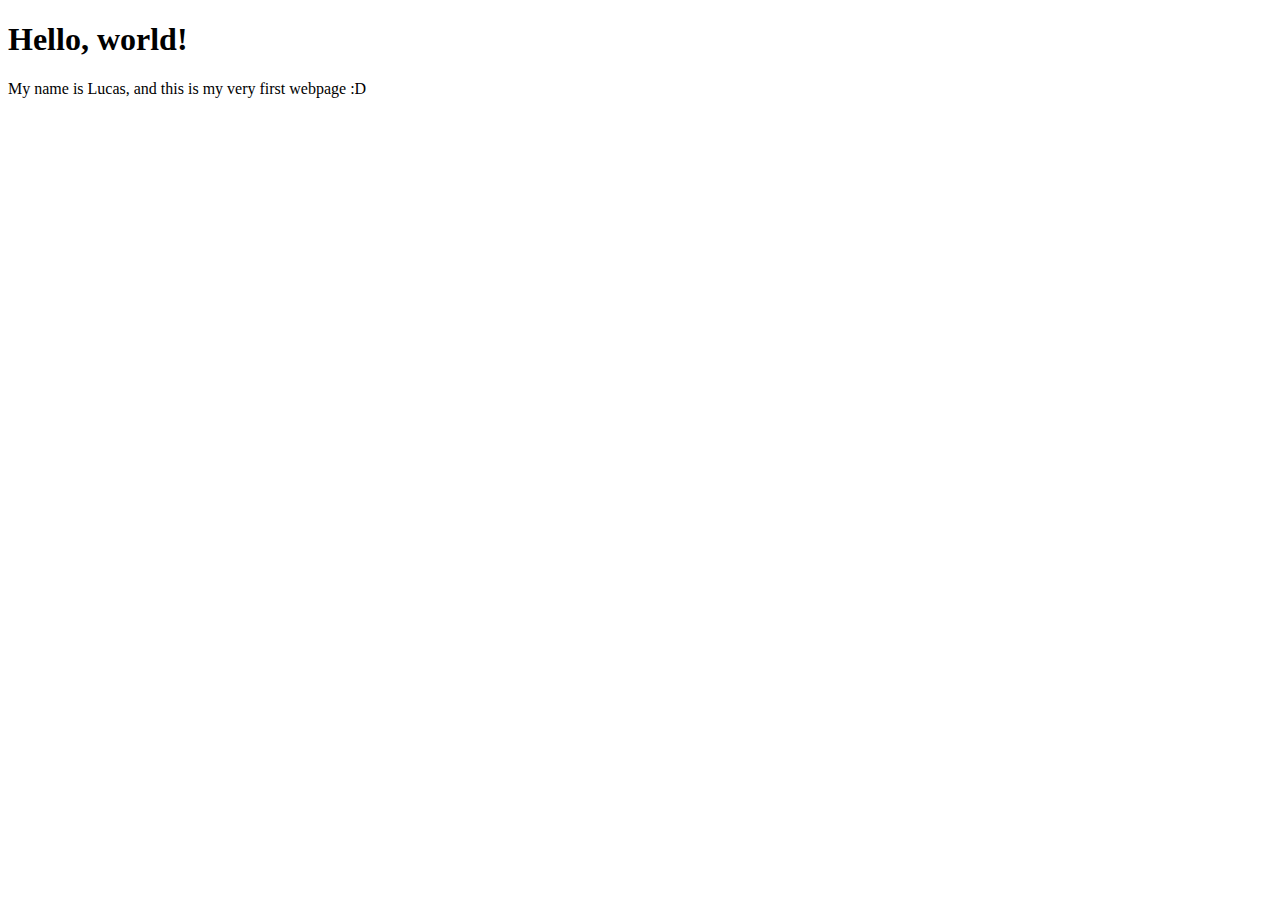
<file: 01- Test/index.html>
<!DOCTYPE html>
<html lang="en">
  <head>
    <meta charset="UTF-8" />
    <meta http-equiv="X-UA-Compatible" content="IE=edge" />
    <meta name="viewport" content="width=device-width, initial-scale=1.0" />
    <title>My first web page</title>
  </head>
  <body>
    <h1>Hello, world!</h1>
    <p>My name is Lucas, and this is my very first webpage :D</p>
  </body>
</html>
</file>
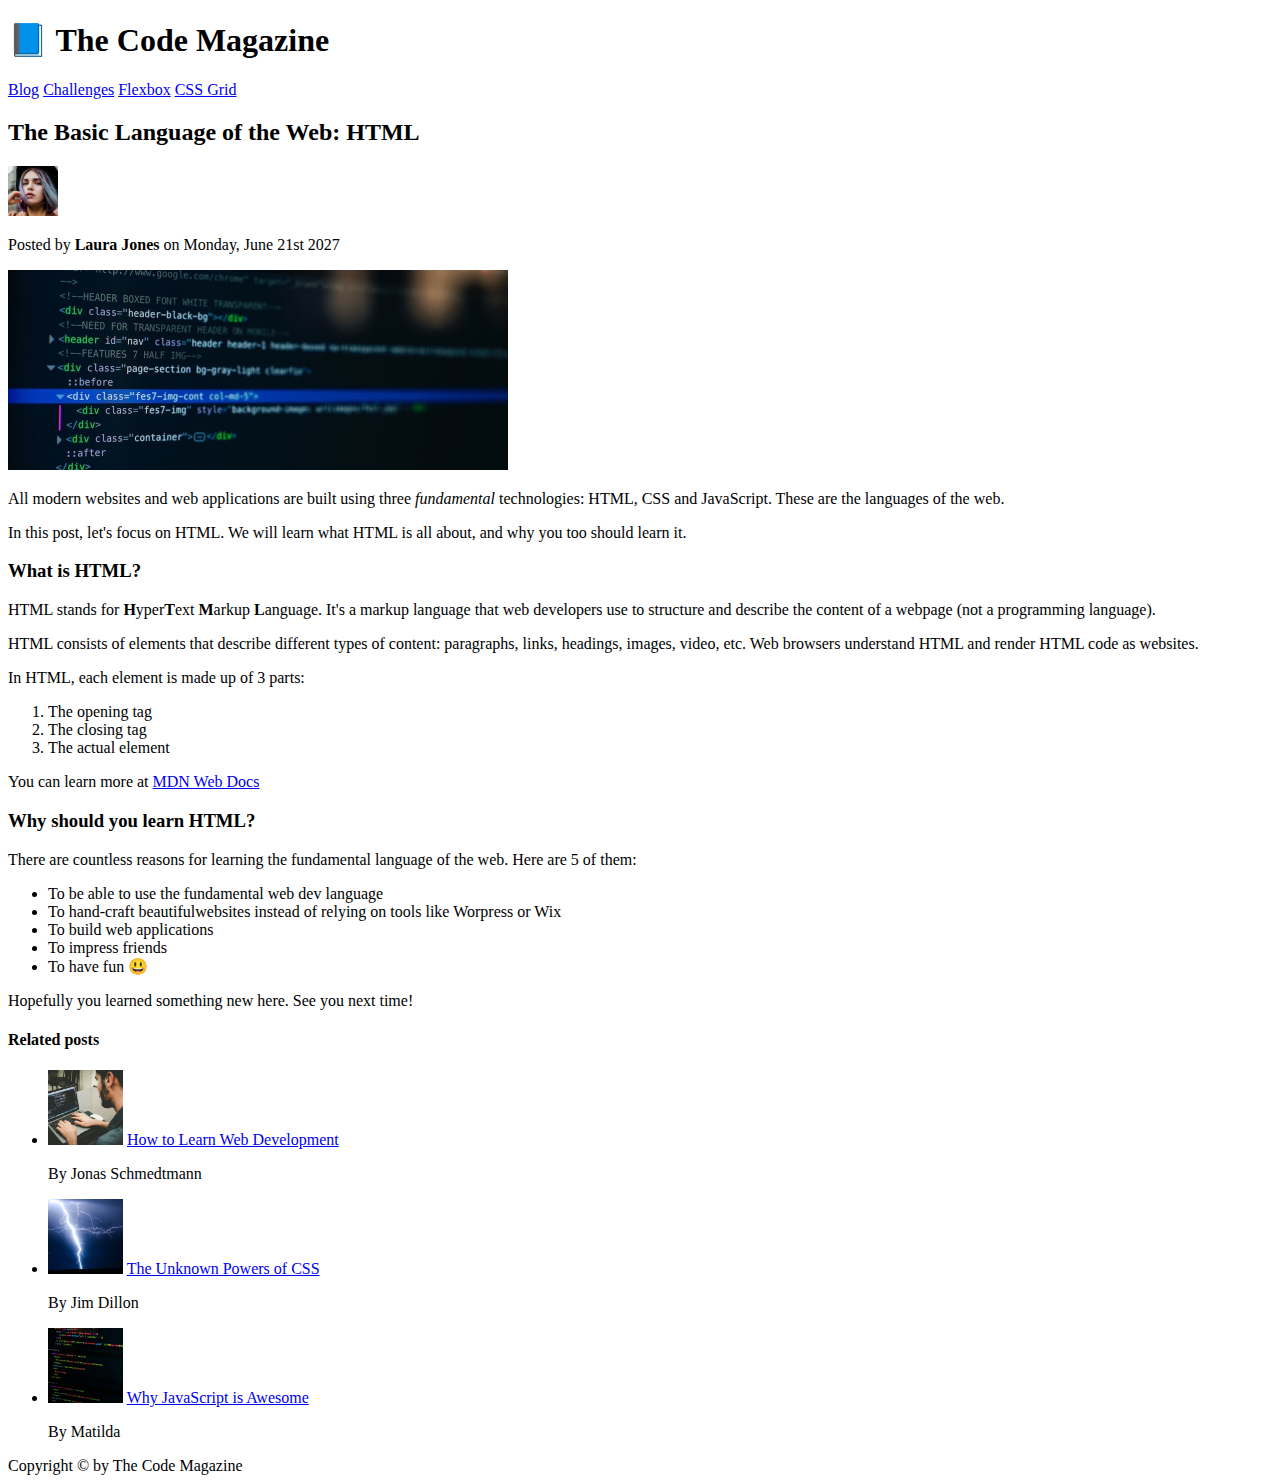
<file: 02-HTML-Fundamentals/index.html>
<!DOCTYPE html>
<html lang="en">
  <head>
    <meta charset="UTF-8" />
    <title>The Basic Language of the Web: HTML</title>
  </head>

  <body>
    <!--
    <h1>The Basic Language of the Web: HTML</h1>
    <h2>The Basic Language of the Web: HTML</h2>
    <h3>The Basic Language of the Web: HTML</h3>
    <h4>The Basic Language of the Web: HTML</h4>
    <h5>The Basic Language of the Web: HTML</h5>
    <h6>The Basic Language of the Web: HTML</h6>
    -->

    <header>
      <h1>📘 The Code Magazine</h1>
      <nav>
        <a href="blog.html">Blog</a>
        <a href="#">Challenges</a>
        <!-- # Placeholder link-->
        <a href="#">Flexbox</a>
        <a href="#">CSS Grid</a>
      </nav>
    </header>

    <article>
      <header>
        <h2>The Basic Language of the Web: HTML</h2>
        <img
          src="img/laura-jones.jpg"
          alt="Laura Jones Picture"
          width="50"
          height="50"
        />
        <p>Posted by <strong>Laura Jones</strong> on Monday, June 21st 2027</p>
        <img
          src="img/post-img.jpg"
          alt="HTML code on a screen"
          width="500"
          height="200"
        />
      </header>
      <p>
        All modern websites and web applications are built using three
        <em>fundamental</em>
        technologies: HTML, CSS and JavaScript. These are the languages of the
        web.
      </p>
      <p>
        In this post, let's focus on HTML. We will learn what HTML is all about,
        and why you too should learn it.
      </p>
      <h3>What is HTML?</h3>
      <p>
        HTML stands for <strong>H</strong>yper<strong>T</strong>ext
        <strong>M</strong>arkup <strong>L</strong>anguage. It's a markup
        language that web developers use to structure and describe the content
        of a webpage (not a programming language).
      </p>
      <p>
        HTML consists of elements that describe different types of content:
        paragraphs, links, headings, images, video, etc. Web browsers understand
        HTML and render HTML code as websites.
      </p>
      <p>In HTML, each element is made up of 3 parts:</p>
      <ol>
        <li>The opening tag</li>
        <li>The closing tag</li>
        <li>The actual element</li>
      </ol>
      <p>
        You can learn more at
        <a
          href="https://developer.mozilla.org/pt-BR/docs/Web/HTML"
          target="_blank"
          >MDN Web Docs</a
        >
      </p>
      <h3>Why should you learn HTML?</h3>
      <p>
        There are countless reasons for learning the fundamental language of the
        web. Here are 5 of them:
      </p>
      <ul>
        <li>To be able to use the fundamental web dev language</li>
        <li>
          To hand-craft beautifulwebsites instead of relying on tools like
          Worpress or Wix
        </li>
        <li>To build web applications</li>
        <li>To impress friends</li>
        <li>To have fun 😃</li>
      </ul>
      <p>Hopefully you learned something new here. See you next time!</p>
    </article>

    <aside>
      <h4>Related posts</h4>
    </aside>
    <ul>
      <li>
        <img
          src="img/related-1.jpg"
          alt="Person programming"
          width="75"
          height="75"
        />
        <a href="#">How to Learn Web Development</a>
      </li>
      <p>By Jonas Schmedtmann</p>
      <li>
        <img src="img/related-2.jpg" alt="Lightning" width="75" height="75" />
        <a href="#">The Unknown Powers of CSS</a>
      </li>
      <p>By Jim Dillon</p>
      <li>
        <img
          src="img/related-3.jpg"
          alt="JavaScript code on a screen"
          width="75"
          height="75"
        />
        <a href="#">Why JavaScript is Awesome</a>
      </li>
      <p>By Matilda</p>
    </ul>
    <footer>Copyright &copy; by The Code Magazine</footer>
  </body>
</html>
</file>
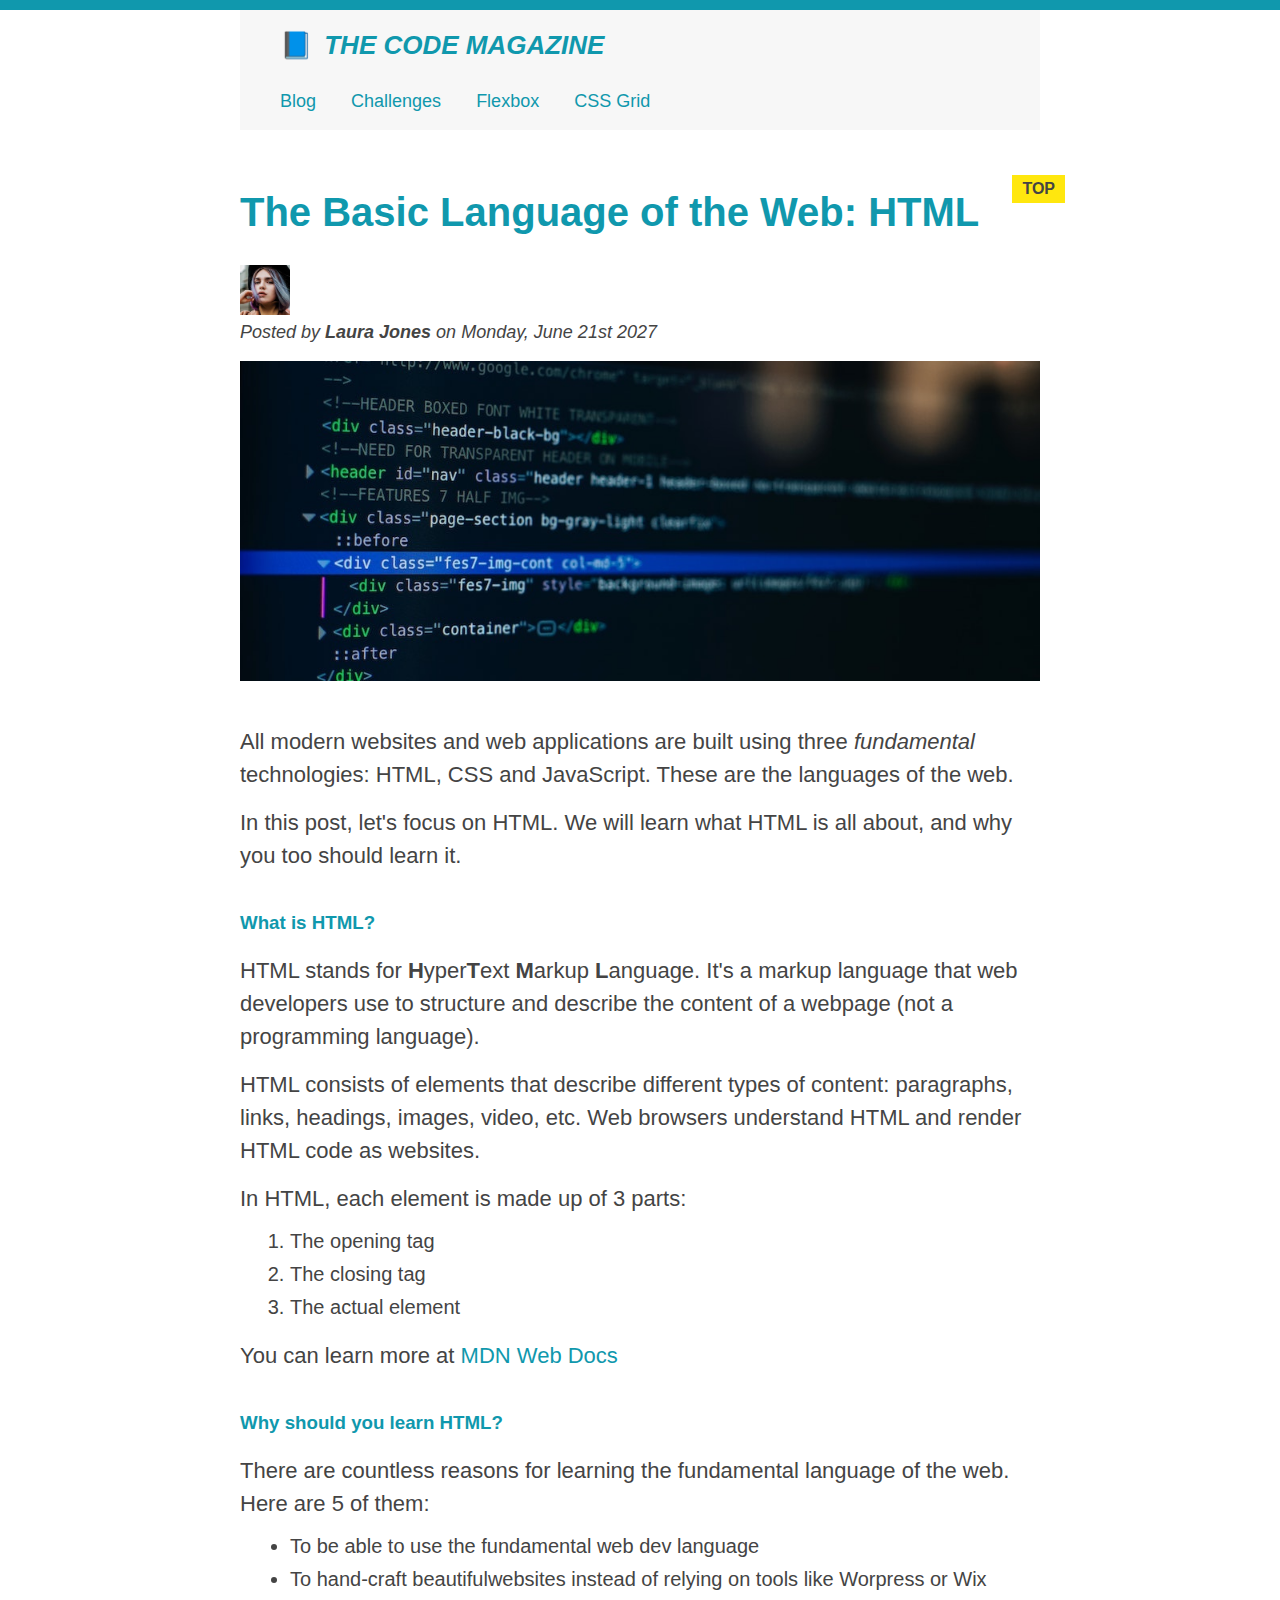
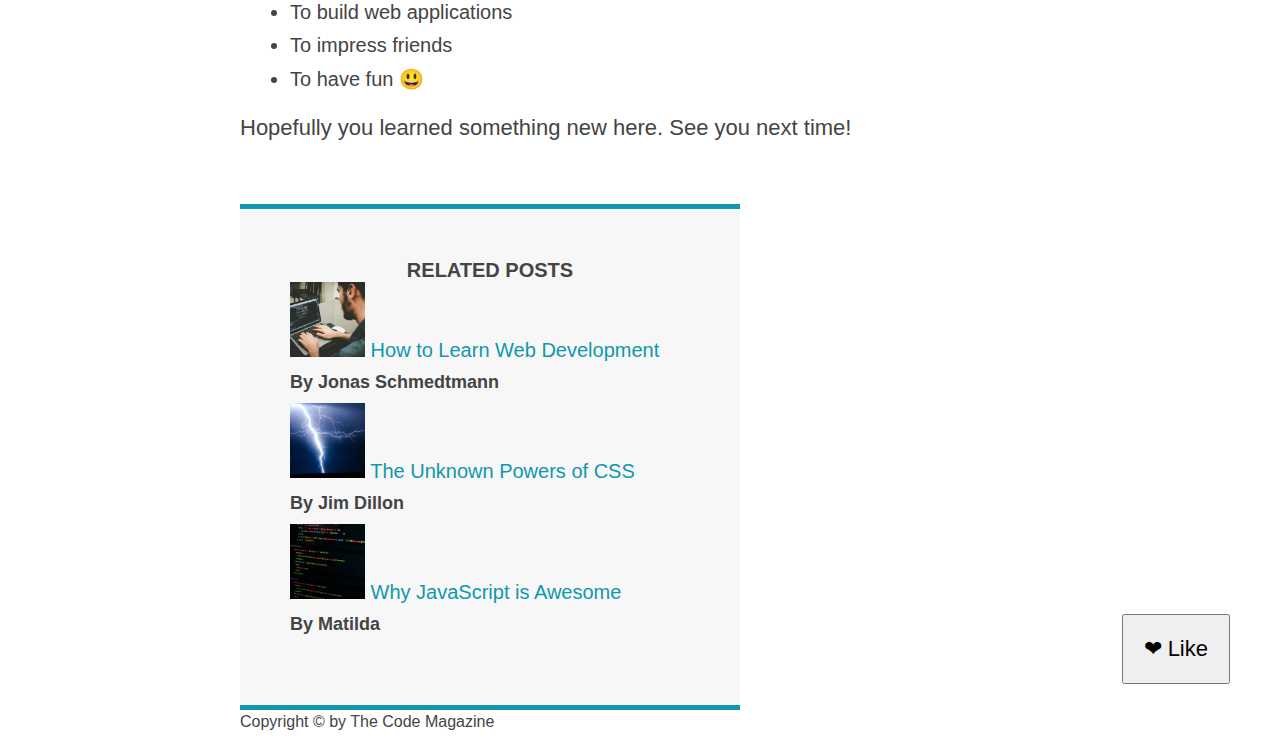
<file: 03 - CSS Fundamentals/index.html>
<!DOCTYPE html>
<html lang="en">
  <head>
    <meta charset="UTF-8" />
    <link rel="stylesheet" href="style.css" />
    <title>The Basic Language of the Web: HTML</title>
  </head>

  <body>
    <!--
    <h1>The Basic Language of the Web: HTML</h1>
    <h2>The Basic Language of the Web: HTML</h2>
    <h3>The Basic Language of the Web: HTML</h3>
    <h4>The Basic Language of the Web: HTML</h4>
    <h5>The Basic Language of the Web: HTML</h5>
    <h6>The Basic Language of the Web: HTML</h6>
    -->
    <div class="container">
      <header class="main-header">
        <h1>📘 The Code Magazine</h1>
        <nav>
          <a href="blog.html">Blog</a>
          <a href="#">Challenges</a>
          <!-- # Placeholder link-->
          <a href="#">Flexbox</a>
          <a href="#">CSS Grid</a>
        </nav>
      </header>

      <article>
        <header class="post-header">
          <h2>The Basic Language of the Web: HTML</h2>
          <img
            src="img/laura-jones.jpg"
            alt="Laura Jones Picture"
            width="50"
            height="50"
          />
          <p id="author">
            Posted by <strong>Laura Jones</strong> on Monday, June 21st 2027
          </p>
          <img
            class="post-image"
            src="img/post-img.jpg"
            alt="HTML code on a screen"
            width="500"
            height="200"
          />
        </header>
        <p>
          All modern websites and web applications are built using three
          <em>fundamental</em>
          technologies: HTML, CSS and JavaScript. These are the languages of the
          web.
        </p>
        <p>
          In this post, let's focus on HTML. We will learn what HTML is all
          about, and why you too should learn it.
        </p>
        <h3>What is HTML?</h3>
        <p>
          HTML stands for <strong>H</strong>yper<strong>T</strong>ext
          <strong>M</strong>arkup <strong>L</strong>anguage. It's a markup
          language that web developers use to structure and describe the content
          of a webpage (not a programming language).
        </p>
        <p>
          HTML consists of elements that describe different types of content:
          paragraphs, links, headings, images, video, etc. Web browsers
          understand HTML and render HTML code as websites.
        </p>
        <p>In HTML, each element is made up of 3 parts:</p>
        <ol>
          <li>The opening tag</li>
          <li>The closing tag</li>
          <li>The actual element</li>
        </ol>
        <p>
          You can learn more at
          <a
            href="https://developer.mozilla.org/pt-BR/docs/Web/HTML"
            target="_blank"
            >MDN Web Docs</a
          >
        </p>
        <h3>Why should you learn HTML?</h3>
        <p>
          There are countless reasons for learning the fundamental language of
          the web. Here are 5 of them:
        </p>
        <ul>
          <li>To be able to use the fundamental web dev language</li>
          <li>
            To hand-craft beautifulwebsites instead of relying on tools like
            Worpress or Wix
          </li>
          <li>To build web applications</li>
          <li>To impress friends</li>
          <li>To have fun 😃</li>
        </ul>
        <p>Hopefully you learned something new here. See you next time!</p>
      </article>

      <aside>
        <h4>Related posts</h4>
        <ul class="related">
          <li>
            <img
              src="img/related-1.jpg"
              alt="Person programming"
              width="75"
              height="75"
            />
            <a href="#">How to Learn Web Development</a>
          </li>
          <li class="related-author">By Jonas Schmedtmann</li>
          <li>
            <img
              src="img/related-2.jpg"
              alt="Lightning"
              width="75"
              height="75"
            />
            <a href="#">The Unknown Powers of CSS</a>
          </li>
          <li class="related-author">By Jim Dillon</li>
          <li>
            <img
              src="img/related-3.jpg"
              alt="JavaScript code on a screen"
              width="75"
              height="75"
            />
            <a href="#">Why JavaScript is Awesome</a>
          </li>
          <li class="related-author">By Matilda</li>
        </ul>
      </aside>
      <footer>
        <p id="copyright" class="copyright text">
          Copyright &copy; by The Code Magazine
        </p>
      </footer>
      <button class="like-button">❤ Like</button>
    </div>
  </body>
</html>
</file>
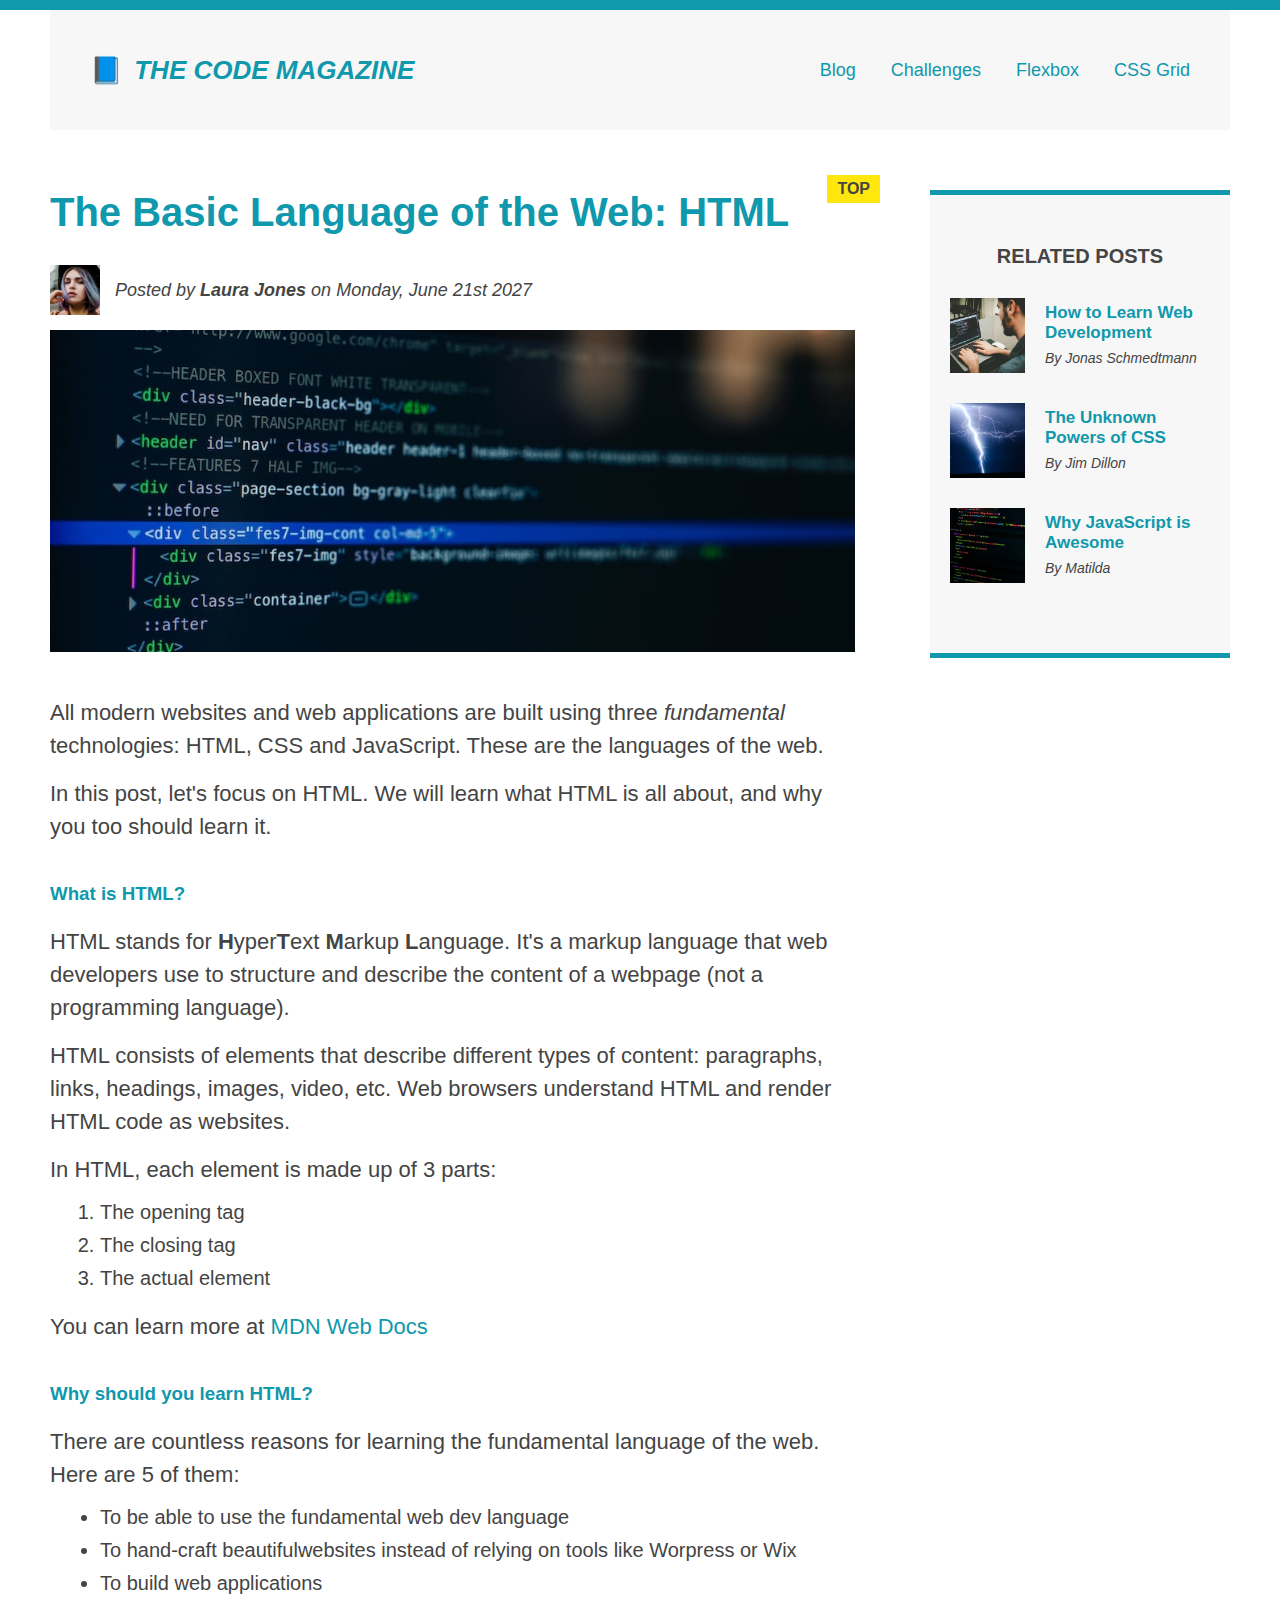
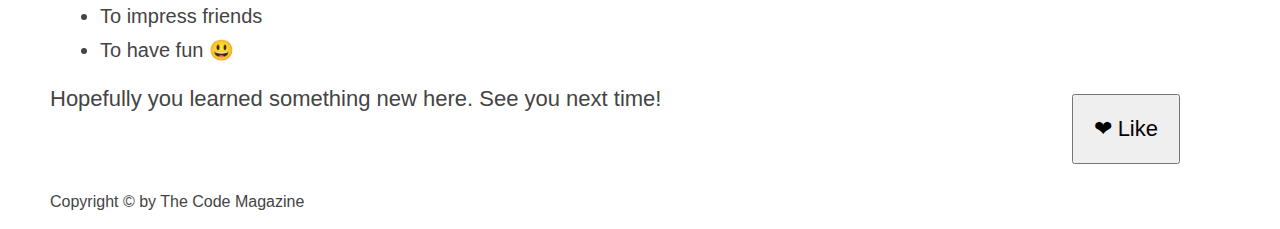
<file: 04 - CSS Layouts (Flexbox)/index.html>
<!DOCTYPE html>
<html lang="en">
  <head>
    <meta charset="UTF-8" />
    <link rel="stylesheet" href="style.css" />
    <title>The Basic Language of the Web: HTML</title>
  </head>

  <body>
    <!--
    <h1>The Basic Language of the Web: HTML</h1>
    <h2>The Basic Language of the Web: HTML</h2>
    <h3>The Basic Language of the Web: HTML</h3>
    <h4>The Basic Language of the Web: HTML</h4>
    <h5>The Basic Language of the Web: HTML</h5>
    <h6>The Basic Language of the Web: HTML</h6>
    -->
    <div class="container">
      <header class="main-header">
        <h1>📘 The Code Magazine</h1>
        <nav>
          <a href="blog.html">Blog</a>
          <a href="#">Challenges</a>
          <!-- # Placeholder link-->
          <a href="flexbox.html">Flexbox</a>
          <a href="css-grid.html">CSS Grid</a>
        </nav>
      </header>
      <div class="row">
        <article>
          <header class="post-header">
            <h2>The Basic Language of the Web: HTML</h2>
            <div class="author-box">
              <img
                src="img/laura-jones.jpg"
                alt="Laura Jones Picture"
                width="50"
                height="50"
              />
              <p id="author" class="author">
                Posted by <strong>Laura Jones</strong> on Monday, June 21st 2027
              </p>
            </div>
            <img
              class="post-image"
              src="img/post-img.jpg"
              alt="HTML code on a screen"
              width="500"
              height="200"
            />
          </header>
          <p>
            All modern websites and web applications are built using three
            <em>fundamental</em>
            technologies: HTML, CSS and JavaScript. These are the languages of
            the web.
          </p>
          <p>
            In this post, let's focus on HTML. We will learn what HTML is all
            about, and why you too should learn it.
          </p>
          <h3>What is HTML?</h3>
          <p>
            HTML stands for <strong>H</strong>yper<strong>T</strong>ext
            <strong>M</strong>arkup <strong>L</strong>anguage. It's a markup
            language that web developers use to structure and describe the
            content of a webpage (not a programming language).
          </p>
          <p>
            HTML consists of elements that describe different types of content:
            paragraphs, links, headings, images, video, etc. Web browsers
            understand HTML and render HTML code as websites.
          </p>
          <p>In HTML, each element is made up of 3 parts:</p>
          <ol>
            <li>The opening tag</li>
            <li>The closing tag</li>
            <li>The actual element</li>
          </ol>
          <p>
            You can learn more at
            <a
              href="https://developer.mozilla.org/pt-BR/docs/Web/HTML"
              target="_blank"
              >MDN Web Docs</a
            >
          </p>
          <h3>Why should you learn HTML?</h3>
          <p>
            There are countless reasons for learning the fundamental language of
            the web. Here are 5 of them:
          </p>
          <ul>
            <li>To be able to use the fundamental web dev language</li>
            <li>
              To hand-craft beautifulwebsites instead of relying on tools like
              Worpress or Wix
            </li>
            <li>To build web applications</li>
            <li>To impress friends</li>
            <li>To have fun 😃</li>
          </ul>
          <p>Hopefully you learned something new here. See you next time!</p>
        </article>

        <aside>
          <h4 class="rel">Related posts</h4>
          <ul class="related">
            <li class="related-post">
              <img
                src="img/related-1.jpg"
                alt="Person programming"
                width="75"
                height="75"
              />
              <div>
                <a href="#" class="related-link"
                  >How to Learn Web Development</a
                >

                <p class="related-author">By Jonas Schmedtmann</p>
              </div>
            </li>
            <li class="related-post">
              <img
                src="img/related-2.jpg"
                alt="Lightning"
                width="75"
                height="75"
              />
              <div>
                <a href="#" class="related-link">The Unknown Powers of CSS</a>

                <p class="related-author">By Jim Dillon</p>
              </div>
            </li>
            <li class="related-post">
              <img
                src="img/related-3.jpg"
                alt="JavaScript code on a screen"
                width="75"
                height="75"
              />
              <div>
                <a href="#" class="related-link">Why JavaScript is Awesome</a>

                <p class="related-author">By Matilda</p>
              </div>
            </li>
          </ul>
        </aside>
      </div>
      <footer>
        <p id="copyright" class="copyright text">
          Copyright &copy; by The Code Magazine
        </p>
      </footer>
      <button class="like-button">❤ Like</button>
    </div>
  </body>
</html>
</file>
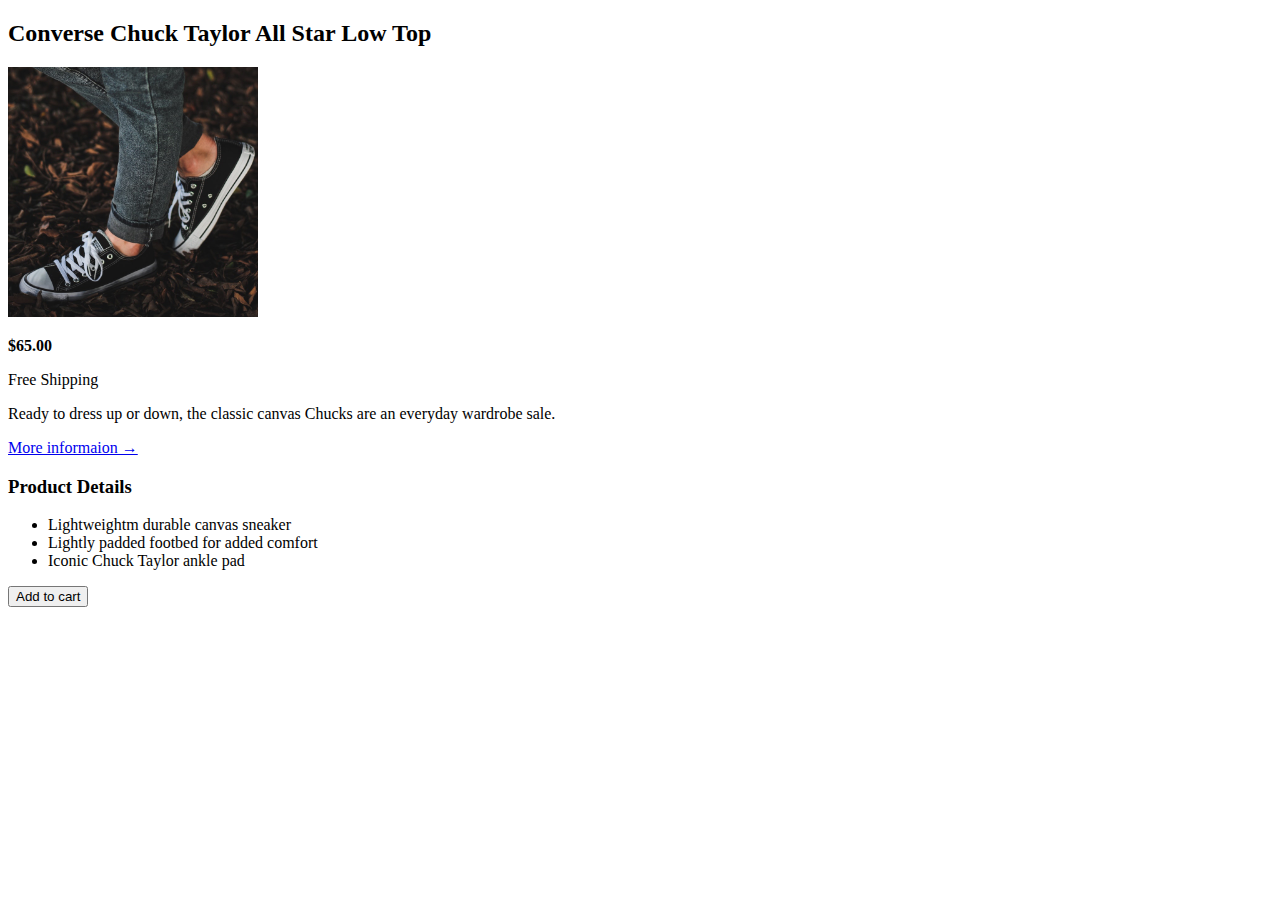
<file: 02-HTML-Fundamentals/challenge2.html>
<!DOCTYPE html>
<html lang="en">
  <head>
    <meta charset="UTF-8" />
    <meta http-equiv="X-UA-Compatible" content="IE=edge" />
    <meta name="viewport" content="width=device-width, initial-scale=1.0" />
    <title>Converse Store Demo</title>
  </head>
  <body>
    <article>
      <h2>Converse Chuck Taylor All Star Low Top</h2>

      <img
        src="img/challenges.jpg"
        alt="Converse Chuck Taylor All Star Low Top"
        width="250"
        height="250"
      />
      <p><strong>$65.00</strong></p>
      <p>Free Shipping</p>
      <p>
        Ready to dress up or down, the classic canvas Chucks are an everyday
        wardrobe sale.
      </p>
      <p>
        <a href="https://converse.com.br" target="_blank"
          >More informaion &rarr;</a
        >
      </p>

      <h3>Product Details</h3>
      <ul>
        <li>Lightweightm durable canvas sneaker</li>
        <li>Lightly padded footbed for added comfort</li>
        <li>Iconic Chuck Taylor ankle pad</li>
      </ul>
      <button>Add to cart</button>
    </article>
  </body>
</html>
</file>
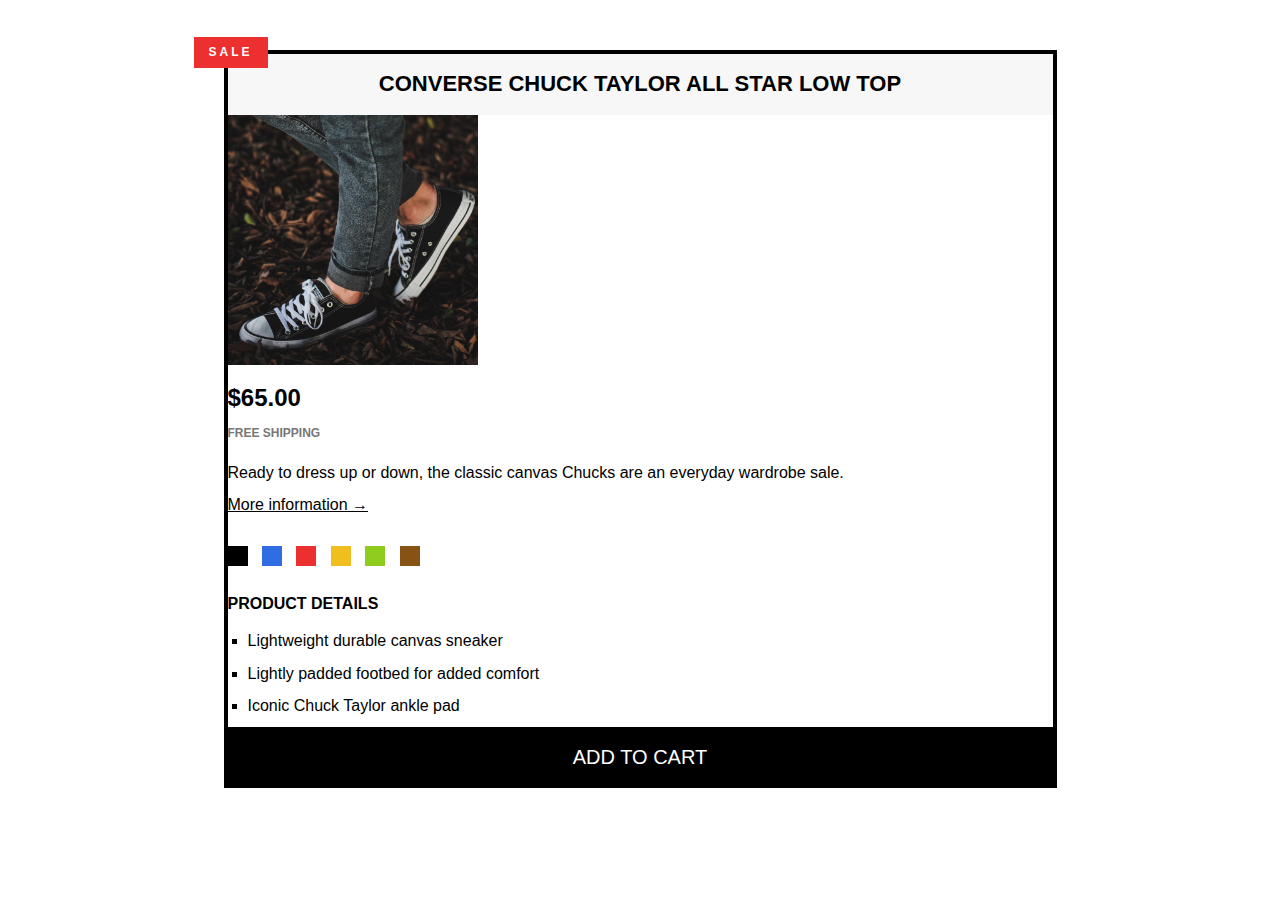
<file: 03 - CSS Fundamentals/challenge2.html>
<!DOCTYPE html>
<html lang="en">
  <head>
    <meta charset="UTF-8" />
    <meta http-equiv="X-UA-Compatible" content="IE=edge" />
    <meta name="viewport" content="width=device-width, initial-scale=1.0" />
    <link rel="stylesheet" href="challenge-style.css" />
    <title>Converse Store Demo</title>
  </head>
  <body>
    <article class="product">
      <p class="sale">sale</p>
      <h2 class="product-title">Converse Chuck Taylor All Star Low Top</h2>

      <img
        src="img/challenges.jpg"
        alt="Converse Chuck Taylor All Star Low Top"
        width="250"
        height="250"
      />
      <p><strong class="price">$65.00</strong></p>
      <p class="info">Free Shipping</p>
      <p>
        Ready to dress up or down, the classic canvas Chucks are an everyday
        wardrobe sale.
      </p>
      <p>
        <a class="more-info" href="https://converse.com.br" target="_blank"
          >More information &rarr;</a
        >
      </p>
      <div class="colors">
        <div class="color"></div>
        <div class="color blue"></div>
        <div class="color red"></div>
        <div class="color yellow"></div>
        <div class="color green"></div>
        <div class="color brown"></div>
      </div>
      <h3 class="product-details">Product Details</h3>
      <ul class="square">
        <li>Lightweight durable canvas sneaker</li>
        <li>Lightly padded footbed for added comfort</li>
        <li>Iconic Chuck Taylor ankle pad</li>
      </ul>
      <button class="cart">Add to cart</button>
    </article>
  </body>
</html>
</file>
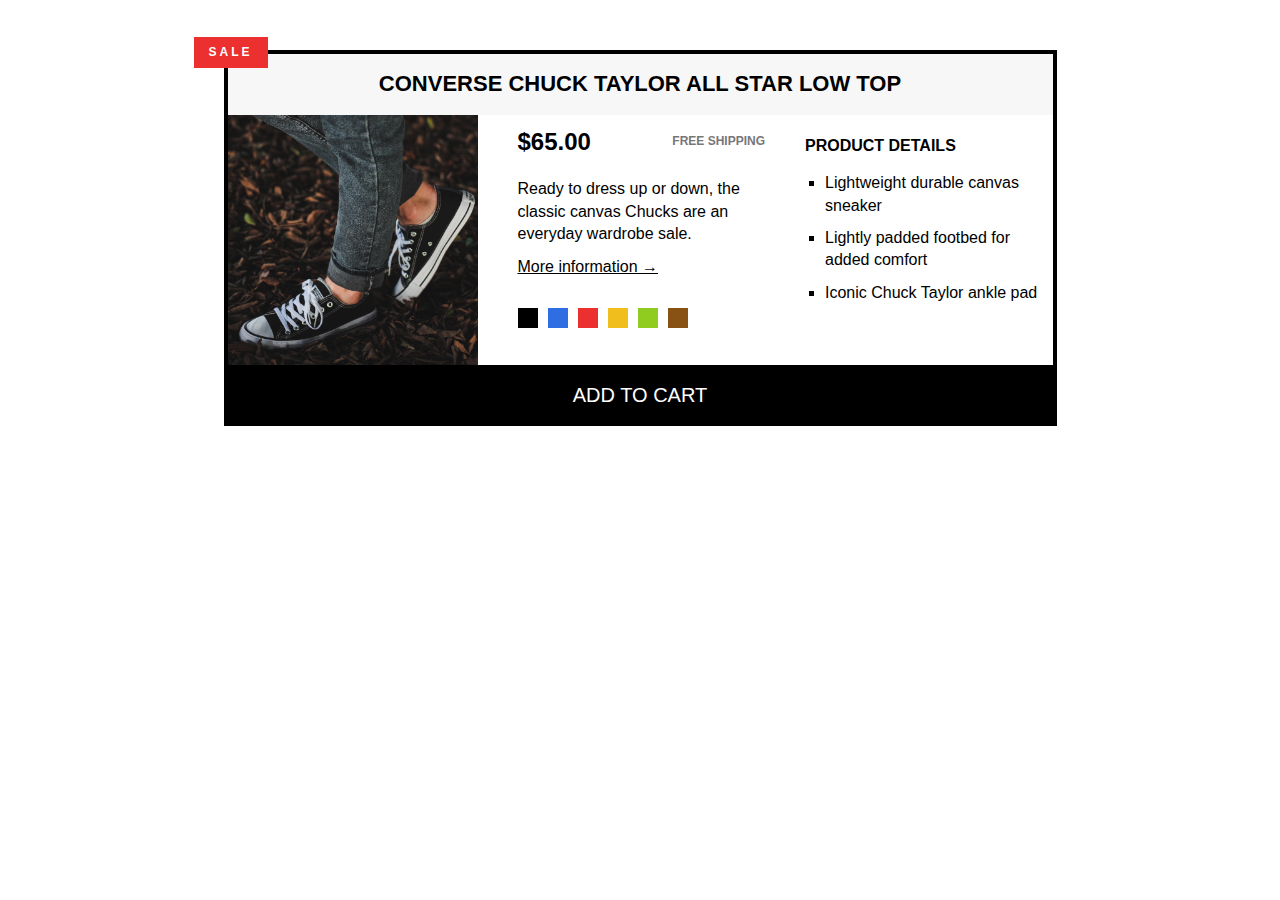
<file: 04 - CSS Layouts (Flexbox)/challenge2.html>
<!DOCTYPE html>
<html lang="en">
  <head>
    <meta charset="UTF-8" />
    <meta http-equiv="X-UA-Compatible" content="IE=edge" />
    <meta name="viewport" content="width=device-width, initial-scale=1.0" />
    <link rel="stylesheet" href="challenge-style.css" />
    <title>Converse Store Demo</title>
  </head>
  <body>
    <article class="product">
      <p class="sale">sale</p>
      <h2 class="product-title">Converse Chuck Taylor All Star Low Top</h2>
      <div class="big-flex">
        <img
          src="img/challenges.jpg"
          alt="Converse Chuck Taylor All Star Low Top"
          width="250"
          height="250"
        />
        <div class="product-info">
          <div class="sale-info">
            <p><strong class="price">$65.00</strong></p>
            <p class="info">Free Shipping</p>
          </div>
          <p>
            Ready to dress up or down, the classic canvas Chucks are an everyday
            wardrobe sale.
          </p>
          <p>
            <a class="more-info" href="https://converse.com.br" target="_blank"
              >More information &rarr;</a
            >
          </p>
          <div class="product-colors">
            <div class="color"></div>
            <div class="color blue"></div>
            <div class="color red"></div>
            <div class="color yellow"></div>
            <div class="color green"></div>
            <div class="color brown"></div>
          </div>
        </div>
        <div class="details-flex">
          <h3 class="product-details">Product Details</h3>
          <ul class="square">
            <li>Lightweight durable canvas sneaker</li>
            <li>Lightly padded footbed for added comfort</li>
            <li>Iconic Chuck Taylor ankle pad</li>
          </ul>
        </div>
      </div>
      <button class="cart">Add to cart</button>
    </article>
  </body>
</html>
</file>
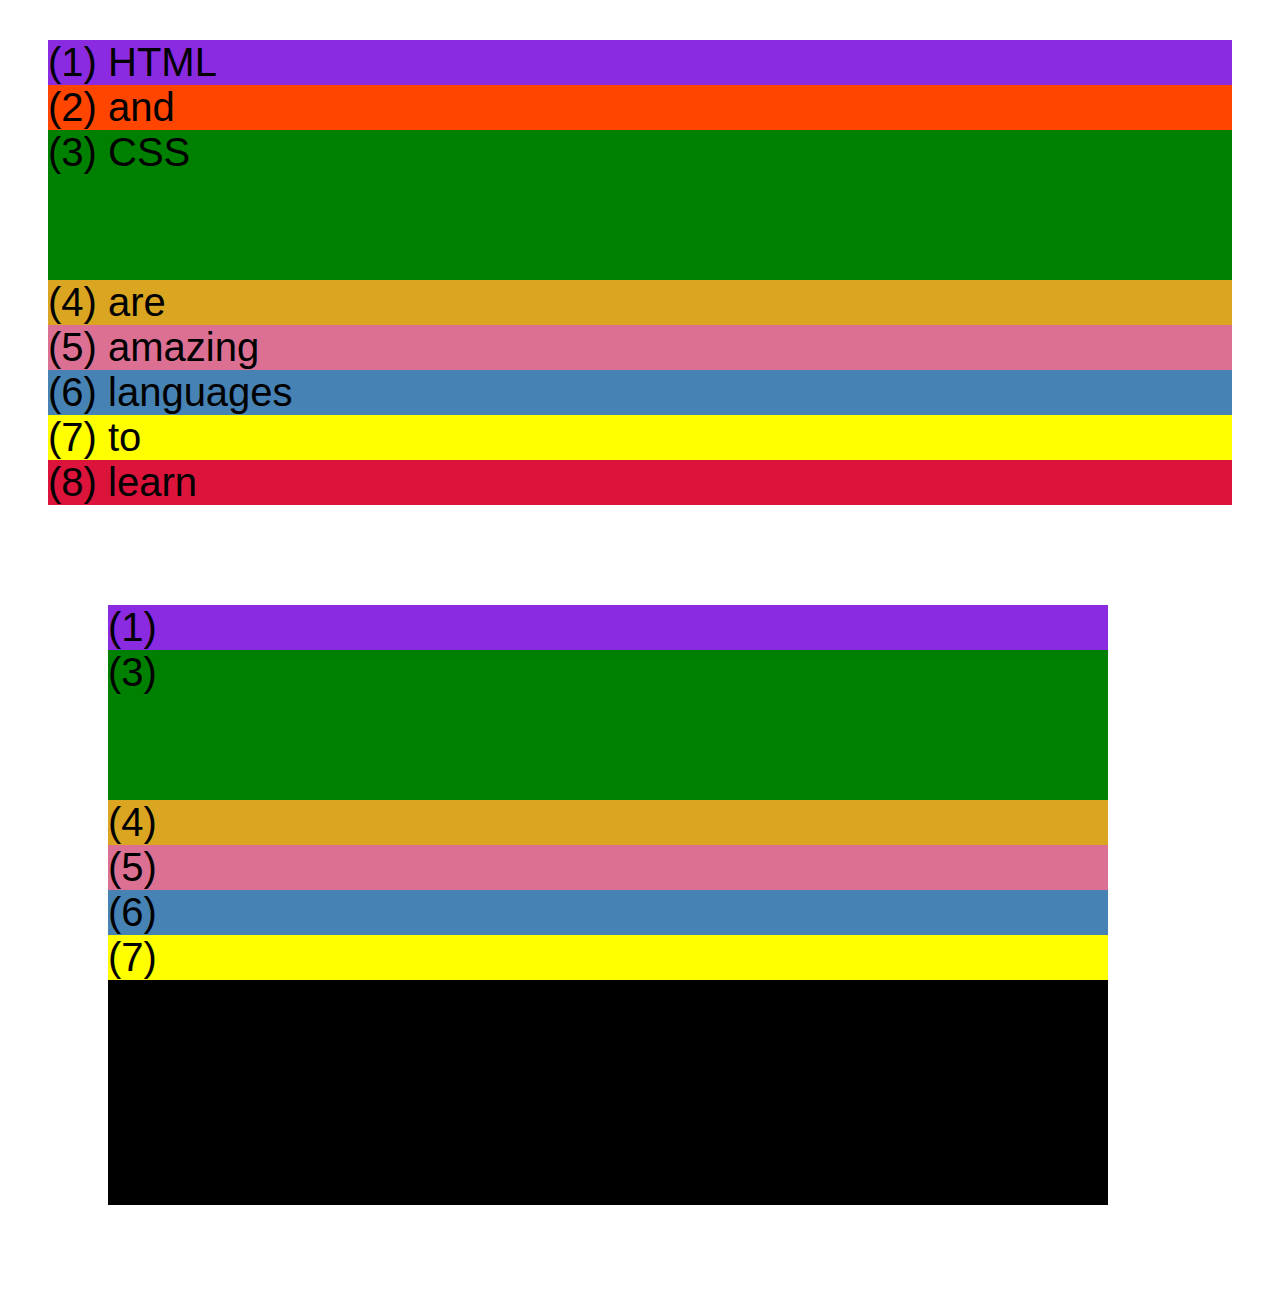
<file: 04 - CSS Layouts (Flexbox)/css-grid.html>
<!DOCTYPE html>
<html lang="en">
  <head>
    <meta charset="UTF-8" />
    <meta http-equiv="X-UA-Compatible" content="IE=edge" />
    <meta name="viewport" content="width=device-width, initial-scale=1.0" />
    <title>CSS Grid</title>
    <style>
      .el--1 {
        background-color: blueviolet;
      }
      .el--2 {
        background-color: orangered;
      }
      .el--3 {
        background-color: green;
        height: 150px;
      }
      .el--4 {
        background-color: goldenrod;
      }
      .el--5 {
        background-color: palevioletred;
      }
      .el--6 {
        background-color: steelblue;
      }
      .el--7 {
        background-color: yellow;
      }
      .el--8 {
        background-color: crimson;
      }

      .container--1 {
        /* STARTER */
        font-family: sans-serif;
        background-color: #ddd;
        font-size: 40px;
        margin: 40px;

        /* CSS GRID */
      }

      .container--2 {
        /* STARTER */
        font-family: sans-serif;
        background-color: black;
        font-size: 40px;
        margin: 100px;

        width: 1000px;
        height: 600px;

        /* CSS GRID */
      }
    </style>
  </head>
  <body>
    <div class="container--1">
      <div class="el el--1">(1) HTML</div>
      <div class="el el--2">(2) and</div>
      <div class="el el--3">(3) CSS</div>
      <div class="el el--4">(4) are</div>
      <div class="el el--5">(5) amazing</div>
      <div class="el el--6">(6) languages</div>
      <div class="el el--7">(7) to</div>
      <div class="el el--8">(8) learn</div>
    </div>

    <div class="container--2">
      <div class="el el--1">(1)</div>
      <div class="el el--3">(3)</div>
      <div class="el el--4">(4)</div>
      <div class="el el--5">(5)</div>
      <div class="el el--6">(6)</div>
      <div class="el el--7">(7)</div>
    </div>
  </body>
</html>
</file>
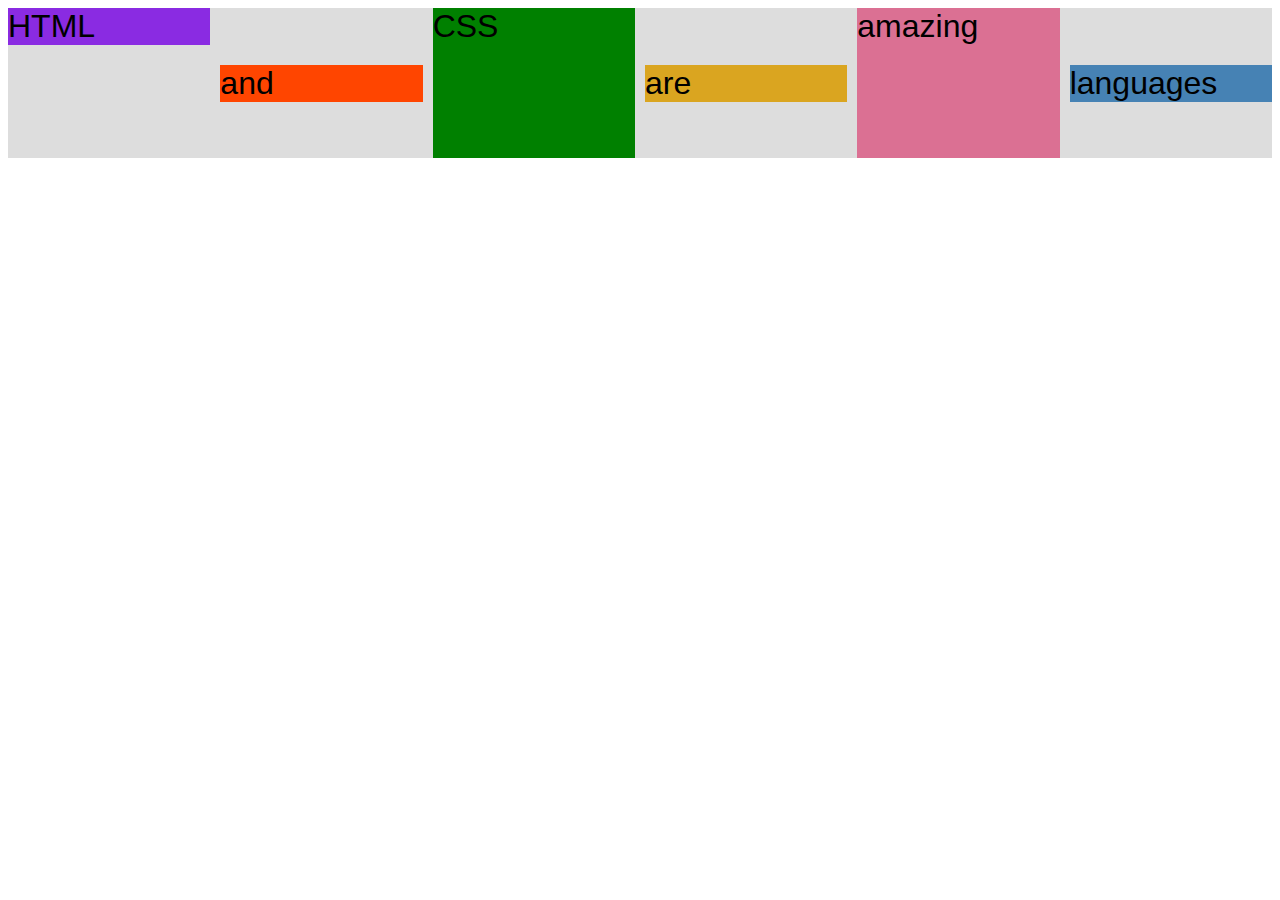
<file: 04 - CSS Layouts (Flexbox)/flexbox.html>
<!DOCTYPE html>
<html lang="en">
  <head>
    <meta charset="UTF-8" />
    <meta http-equiv="X-UA-Compatible" content="IE=edge" />
    <meta name="viewport" content="width=device-width, initial-scale=1.0" />
    <title>Flexbox</title>
    <style>
      .el--1 {
        background-color: blueviolet;
      }
      .el--2 {
        background-color: orangered;
      }
      .el--3 {
        background-color: green;
        height: 150px;
      }
      .el--4 {
        background-color: goldenrod;
      }
      .el--5 {
        background-color: palevioletred;
      }
      .el--6 {
        background-color: steelblue;
      }
      .el--7 {
        background-color: yellow;
      }
      .el--8 {
        background-color: crimson;
      }

      .container {
        /* STARTER */
        font-family: sans-serif;
        background-color: #ddd;
        font-size: 32px;

        /* FLEXBOX */
        display: flex;
        align-items: center;
        justify-content: flex-start;
        gap: 10px;
      }
      .el {
        /*flex-grow: 0;
        flex-shrink: 1;
        flex-basis: 200;
        flex: 0 1 200px; EXAMPLE*/
        flex: 1;
      }
      .el--1 {
        align-self: flex-start;
      }
      .el--5 {
        align-self: stretch;
      }
      .el--6 {
        /*order: -1;*/
      }
    </style>
  </head>
  <body>
    <div class="container">
      <div class="el el--1">HTML</div>
      <div class="el el--2">and</div>
      <div class="el el--3">CSS</div>
      <div class="el el--4">are</div>
      <div class="el el--5">amazing</div>
      <div class="el el--6">languages</div>
      <!--<div class="el el--7">to</div>
      <div class="el el--8">learn</div> !-->
    </div>
  </body>
</html>
</file>
<file: 03 - CSS Fundamentals/style.css>
* {
  /*Universal selector (highest priority*/
  margin: 0px;
  padding: 0px;
}
/*PAGE SECTIONS*/
body {
  color: #444;
  font-family: sans-serif;
  border-top: 10px solid #1098ad;
  position: relative;
}
.container {
  width: 800px;
  /*margin-left: auto;
  margin-right: auto;*/
  margin: 0 auto;
}
.main-header {
  background-color: #f7f7f7;
  padding: 20px 40px;
  /*padding-left: 40px;
  padding-right: 40px;*/
  margin-bottom: 60px;
  height: 80px;
}
nav {
  font-size: 18px;
}
article {
  margin-bottom: 60px;
}
.post-header {
  margin-bottom: 40px;
}
aside {
  background-color: #f7f7f7;
  border-top: 5px solid #1098ad;
  border-bottom: 5px solid #1098ad;
  padding: 50px 0px;
  width: 500px;
}
/*SMALLER ELEMENTS*/
h1,
h2,
h3 {
  color: #1098ad;
}
h1 {
  font-size: 26px;
  text-transform: uppercase;
  font-style: italic;
}
h2 {
  font-size: 40px;
  margin-bottom: 30px;
  position: relative;
}
h3 {
  font-size: 30x;
  margin-bottom: 20px;
  margin-top: 40px;
}
h4 {
  font-size: 20px;
  text-transform: uppercase;
  text-align: center;
}
p {
  font-size: 22px;
  line-height: 1.5;
  margin-bottom: 15px;
}
ul,
ol {
  margin-left: 50px;
  margin-bottom: 20px;
}
li {
  font-size: 20px;
  margin-bottom: 10px;
}
li:last-child {
  margin-bottom: 0px;
}
/*footer p {
  font-size: 16px;
}
article header p {
  font-style: italic;
}*/
#author {
  font-style: italic;
  font-size: 18px;
}
#copyright {
  font-size: 16px;
}
.related {
  list-style: none;
}
.related-author {
  font-size: 18px;
  font-weight: bold;
}

/*li:first-child {
  font-weight: bold;
}
li:last-child {
  font-style: italic;
}
li:nth-child(2) {
  color: red;
}
li:nth-child(odd) {
  color: blue;
}*/

/* Syling links*/
a:link {
  color: #1098ad;
  text-decoration: none;
}
a:visited {
  color: #1098ad;
}
a:hover {
  color: orangered;
  font-weight: bold;
  text-decoration: underline orangered;
}
a:active {
  background-color: black;
  font-style: italic;
}
.post-image {
  width: 100%;
  height: auto;
}
nav a:link {
  margin-right: 30px;
  margin-top: 30px;
  display: inline-block;
}
nav a:link:last-child {
  margin-right: 0;
}
.like-button {
  font-size: 22px;
  padding: 20px;
  cursor: pointer;
  position: absolute;
  bottom: 50px;
  right: 50px;
}
h1::first-letter {
  font-style: normal;
  margin-right: 5px;
}
h2::after {
  content: "TOP";
  background-color: #ffe70e;
  color: #444;
  font-size: 16px;
  font-weight: bold;
  display: inline-block;
  padding: 5px 10px;
  position: absolute;
  top: -15px;
  right: -25px;
}
/*Resolving conflicts
.copyright {
  color: blue;
}
.text {
  color: yellow;
}
footer p {
  color: green;
}
*/
</file>
<file: 04 - CSS Layouts (Flexbox)/style.css>
* {
  /*Universal selector (highest priority*/
  margin: 0px;
  padding: 0px;
}
/*PAGE SECTIONS*/
body {
  color: #444;
  font-family: sans-serif;
  border-top: 10px solid #1098ad;
  position: relative;
}
.container {
  width: auto;
  /*margin-left: auto;
  margin-right: auto;*/
  margin: 0 50px;
  position: relative;
}
.main-header {
  background-color: #f7f7f7;
  padding: 20px 40px;
  /*padding-left: 40px;
  padding-right: 40px;*/
  margin-bottom: 60px;
  height: 80px;
}
nav {
  font-size: 18px;
}
article {
  margin-bottom: 60px;
}
.post-header {
  margin-bottom: 40px;
}
aside {
  background-color: #f7f7f7;
  border-top: 5px solid #1098ad;
  border-bottom: 5px solid #1098ad;
  padding: 50px 0px;
  width: auto;
  position: relative;
}
/*SMALLER ELEMENTS*/
h1,
h2,
h3 {
  color: #1098ad;
}
h1 {
  font-size: 26px;
  text-transform: uppercase;
  font-style: italic;
}
h2 {
  font-size: 40px;
  margin-bottom: 30px;
  position: relative;
}
h3 {
  font-size: 30x;
  margin-bottom: 20px;
  margin-top: 40px;
}
h4 {
  font-size: 20px;
  text-transform: uppercase;
  text-align: center;
}
p {
  font-size: 22px;
  line-height: 1.5;
  margin-bottom: 15px;
}
ul,
ol {
  margin-left: 50px;
  margin-bottom: 20px;
}
li {
  font-size: 20px;
  margin-bottom: 10px;
}
li:last-child {
  margin-bottom: 0px;
}
/*footer p {
  font-size: 16px;
}
article header p {
  font-style: italic;
}*/
#author {
  font-style: italic;
  font-size: 18px;
}
#copyright {
  font-size: 16px;
}
.related {
  list-style: none;
  margin-left: 20px;
  margin-right: 20px;
}
.related-author {
  font-size: 18px;
  font-weight: bold;
}

/*li:first-child {
  font-weight: bold;
}
li:last-child {
  font-style: italic;
}
li:nth-child(2) {
  color: red;
}
li:nth-child(odd) {
  color: blue;
}*/

/* Syling links*/
a:link {
  color: #1098ad;
  text-decoration: none;
}
a:visited {
  color: #1098ad;
}
a:hover {
  color: orangered;
  font-weight: bold;
  text-decoration: underline orangered;
}
a:active {
  background-color: black;
  font-style: italic;
}
.post-image {
  width: 100%;
  height: auto;
}
nav a:link {
  margin-right: 30px;
  display: inline-block;
}
nav a:link:last-child {
  margin-right: 0;
}
.like-button {
  font-size: 22px;
  padding: 20px;
  cursor: pointer;
  position: absolute;
  bottom: 50px;
  right: 50px;
}
h1::first-letter {
  font-style: normal;
  margin-right: 5px;
}
h2::after {
  content: "TOP";
  background-color: #ffe70e;
  color: #444;
  font-size: 16px;
  font-weight: bold;
  display: inline-block;
  padding: 5px 10px;
  position: absolute;
  top: -15px;
  right: -25px;
}
/*Resolving conflicts
.copyright {
  color: blue;
}
.text {
  color: yellow;
}
footer p {
  color: green;
}
*/

/*FLEXBOX*/

.main-header {
  display: flex;
  align-items: center;
  justify-content: space-between;
}
.author-box {
  display: flex;
  align-items: center;
  margin-bottom: 15px;
}
.author {
  margin-bottom: 0;
  margin-left: 15px;
}
.related-post {
  display: flex;
  align-items: center;
  gap: 20px;
  margin-bottom: 30px;
  justify-content: center;
}
.related-author {
  margin-bottom: 0;
  font-size: 14px;
  font-weight: normal;
  font-style: italic;
}
.related-link:link {
  font-size: 17px;
  font-weight: bold;
  font-style: normal;
  margin-bottom: 5px;
  display: block;
}
.row {
  display: flex;
  gap: 75px;
  margin-bottom: 60px;
  align-items: flex-start;
}
article {
  flex: 1;
  margin-bottom: 0;
}
aside {
  flex: 0 0 300px;
}
.rel {
  margin-bottom: 30px;
}
</file>
<file: 03 - CSS Fundamentals/challenge-style.css>
* {
  margin: 0;
  padding: 0;
}
body {
  color: black;
  font-family: sans-serif;
  line-height: 1.4;
  position: relative;
}
p {
  margin: 10px 0;
}
.product {
  border: 4px solid black;
  width: 825px;
  height: auto;
  margin: 50px auto;
  position: relative;
}
.product-title {
  text-align: center;
  text-transform: uppercase;
  font-weight: bold;
  background-color: #f7f7f7;
  font-size: 22px;
  padding: 15px;
}
.product-details {
  text-transform: uppercase;
  font-size: 16px;
  margin-bottom: 15px;
  margin-top: 20px;
}
.price {
  font-size: 24px;
}
.info {
  text-transform: uppercase;
  color: #777;
  font-weight: bold;
  font-size: 12px;
  margin-bottom: 20px;
}
.square {
  list-style-type: square;
  margin-left: 20px;
}
.square li {
  margin: 10px 0;
}
.more-info:link,
.more-info:visited {
  color: black;
  text-decoration: underline;
  display: inline-block;
  margin-bottom: 20px;
}
.more-info:hover,
.more-info:active {
  text-decoration: none;
}
.cart {
  background-color: black;
  color: white;
  font-size: 20px;
  text-transform: uppercase;
  border: none;
  border-top: 4px solid black;
  cursor: pointer;
  width: 100%;
  padding: 15px;
}
.cart:hover {
  background-color: white;
  color: black;
}
.sale {
  background-color: #ec2f2f;
  text-transform: uppercase;
  font-family: sans-serif;
  font-weight: bold;
  font-size: 12px;
  color: white;
  position: absolute;
  top: 0;
  left: 0;
  padding: 7px 15px;
  margin-top: -17px;
  margin-left: -34px;
  letter-spacing: 3px;
}
.color {
  background-color: #000;
  display: inline-block;
  width: 20px;
  height: 20px;
  margin-right: 10px;
}
.color:last-child {
  margin-right: 0;
}
.blue {
  background-color: #2f6ee2;
}
.red {
  background-color: #ec2f2f;
}
.yellow {
  background-color: #f0bf1e;
}
.green {
  background-color: #90cc20;
}
.brown {
  background-color: #885214;
}
</file>
<file: 04 - CSS Layouts (Flexbox)/challenge-style.css>
* {
  margin: 0;
  padding: 0;
}
body {
  color: black;
  font-family: sans-serif;
  line-height: 1.4;
  position: relative;
}
p {
  margin: 10px 0;
}
.product {
  border: 4px solid black;
  width: 825px;
  height: auto;
  margin: 50px auto;
  position: relative;
}
.product-title {
  text-align: center;
  text-transform: uppercase;
  font-weight: bold;
  background-color: #f7f7f7;
  font-size: 22px;
  padding: 15px;
}
.product-details {
  text-transform: uppercase;
  font-size: 16px;
  margin-bottom: 15px;
  margin-top: 20px;
}
.price {
  font-size: 24px;
}
.info {
  text-transform: uppercase;
  color: #777;
  font-weight: bold;
  font-size: 12px;
  margin: 10px 0;
}
.square {
  list-style-type: square;
  margin-left: 20px;
}
.square li {
  margin: 10px 0;
}
.more-info:link,
.more-info:visited {
  color: black;
  text-decoration: underline;
  display: inline-block;
  margin-bottom: 20px;
}
.more-info:hover,
.more-info:active {
  text-decoration: none;
}
.cart {
  background-color: black;
  color: white;
  font-size: 20px;
  text-transform: uppercase;
  border: none;
  border-top: 4px solid black;
  cursor: pointer;
  width: 100%;
  padding: 15px;
}
.cart:hover {
  background-color: white;
  color: black;
}
.sale {
  background-color: #ec2f2f;
  text-transform: uppercase;
  font-family: sans-serif;
  font-weight: bold;
  font-size: 12px;
  color: white;
  position: absolute;
  top: 0;
  left: 0;
  padding: 7px 15px;
  margin-top: -17px;
  margin-left: -34px;
  letter-spacing: 3px;
}
.product-colors {
  display: flex;
  gap: 10px;
}
.color {
  background-color: #000;
  width: 20px;
  height: 20px;
}
.color:last-child {
  margin-right: 0;
}
.blue {
  background-color: #2f6ee2;
}
.red {
  background-color: #ec2f2f;
}
.yellow {
  background-color: #f0bf1e;
}
.green {
  background-color: #90cc20;
}
.brown {
  background-color: #885214;
}
.sale-info {
  display: flex;
  align-items: center;
  justify-content: space-between;
}
.big-flex {
  display: flex;

  gap: 40px;
}
.product-info {
  flex: 1;
}
.details-flex {
  flex: 1;
}
</file>
